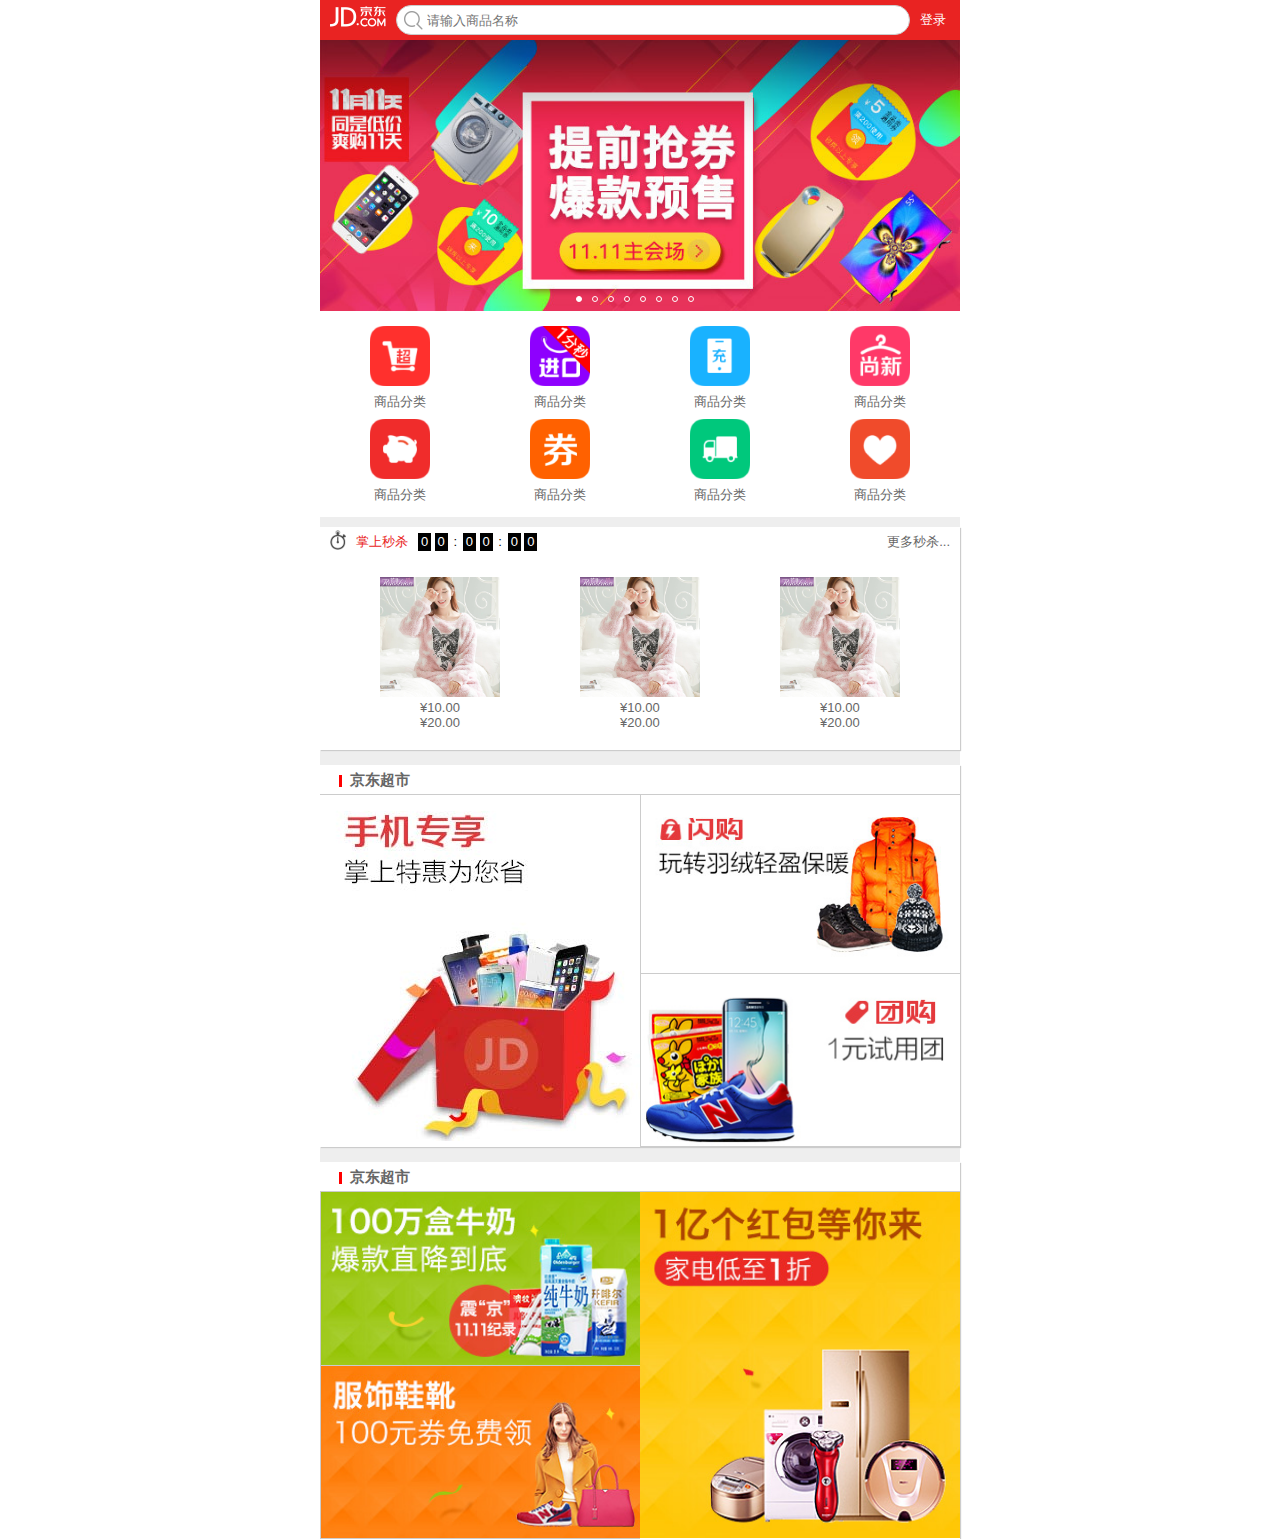
<file: index.html>
<!DOCTYPE html>
<html lang="en">
<head>
	<meta charset="UTF-8">
	<meta name="viewport" content="width=device-width, user-scalable=no, initial-scale=1.0, maximum-scale=1.0, minimum-scale=1.0">
	<!-- 引入首页的css文件 -->
	<link rel="stylesheet" href="./css/base.css">
	<link rel="stylesheet" href="./css/index.css">
	<!-- 引入首页的js文件 -->
	<script src="./js/index.js"></script>
	<title>首页</title>
</head>
<body>
<div class="jd_layout">
	<!-- 搜索块 -->
	<div class="jd_search">
		<a href="javascript:;" class="jd_logo"></a>
		<form action="" class="jd_searchBox">
			<input type="text" placeholder="请输入商品名称">
		</form>
		<a href="javascript:;" class="jd_login">登录</a>
	</div>
	<!-- 轮播图 -->
	<div class="jd_banner">
		<ul class="jd_bannerImg">
			<li>
				<a href="javascript:;">
					<img src="./uploads/l1.jpg" alt="">
				</a>
			</li>
			<li>
				<a href="javascript:;">
					<img src="./uploads/l2.jpg" alt="">
				</a>
			</li>
			<li>
				<a href="javascript:;">
					<img src="./uploads/l3.jpg" alt="">
				</a>
			</li>
			<li>
				<a href="javascript:;">
					<img src="./uploads/l4.jpg" alt="">
				</a>
			</li>
			<li>
				<a href="javascript:;">
					<img src="./uploads/l5.jpg" alt="">
				</a>
			</li>
			<li>
				<a href="javascript:;">
					<img src="./uploads/l6.jpg" alt="">
				</a>
			</li>
			<li>
				<a href="javascript:;">
					<img src="./uploads/l7.jpg" alt="">
				</a>
			</li>
			<li>
				<a href="javascript:;">
					<img src="./uploads/l8.jpg" alt="">
				</a>
			</li>
		</ul>
		<ul class="jd_bannerIndiacator">
			<li class="active"></li>
			<li></li>
			<li></li>
			<li></li>
			<li></li>
			<li></li>
			<li></li>
			<li></li>
		</ul>
	</div>
	<!-- 导航块 -->
	<div class="jd_nav">
		<ul class="clearfix">
			<li><a href="javascript:;">
				<img src="./images/nav_1.png" alt="">
				<p>商品分类</p>
			</a></li>
			<li><a href="javascript:;">
				<img src="./images/nav_2.png" alt="">
				<p>商品分类</p>
			</a></li>
			<li><a href="javascript:;">
				<img src="./images/nav_3.png" alt="">
				<p>商品分类</p>
			</a></li>
			<li><a href="javascript:;">
				<img src="./images/nav_4.png" alt="">
				<p>商品分类</p>
			</a></li>
			<li><a href="javascript:;">
				<img src="./images/nav_5.png" alt="">
				<p>商品分类</p>
			</a></li>
			<li><a href="javascript:;">
				<img src="./images/nav_6.png" alt="">
				<p>商品分类</p>
			</a></li>
			<li><a href="javascript:;">
				<img src="./images/nav_7.png" alt="">
				<p>商品分类</p>
			</a></li>
			<li><a href="javascript:;">
				<img src="./images/nav_8.png" alt="">
				<p>商品分类</p>
			</a></li>
		</ul>
	</div>
	<!-- 产品块 -->
		<div class="jd_product">
			<div class="jd_productBox clearfix jd_sk">
				<div class="jd_pTip">
					<div class="jd_left f_left">
						<span class="jd_sk_icon f_left m_left10"></span>
						<span class="jd_sk_text f_left m_left10">掌上秒杀</span>
							<div class="jd_sk_time f_left m_left10">
								<span>0</span>
								<span>0</span>
								<span>:</span>
								<span>0</span>
								<span>0</span>
								<span>:</span>
								<span>0</span>
								<span>0</span>
							</div>
					</div>
					<div class="jd_right f_right m_right10">更多秒杀...</div>
				</div>
				<div class="jd_pContent clearfix">
					<ul>
						<li>
							<a href="javascript:;">
								<img src="uploads/detail01.jpg" alt="">
								<p>&yen;10.00</p>
								<p>&yen;20.00</p>
							</a>
						</li>
						<li>
							<a href="javascript:;">
								<img src="uploads/detail01.jpg" alt="">
								<p>&yen;10.00</p>
								<p>&yen;20.00</p>
							</a>
						</li>
						<li>
							<a href="javascript:;">
								<img src="uploads/detail01.jpg" alt="">
								<p>&yen;10.00</p>
								<p>&yen;20.00</p>
							</a>
						</li>
					</ul>
				</div>
			</div>
			<div class="jd_productBox">
				<div class="jd_pTip">
					<h3>京东超市</h3>
				</div>
				<div class="jd_pContent clearfix">
					<a href="javascript:;" class="a_50 f_left">
						<img src="uploads/cp1.jpg" alt="">
					</a>
					<a href="javascript:;" class="a_50 f_left b_bottom b_left">
						<img src="uploads/cp2.jpg" alt="">
					</a>
					<a href="javascript:;" class="a_50 f_left b_bottom b_left">
						<img src="uploads/cp3.jpg" alt="">
					</a>
				</div>
			</div>
			<div class="jd_productBox">
				<div class="jd_pTip">
					<h3>京东超市</h3>
				</div>
				<div class="jd_pContent clearfix">
					<a href="javascript:;" class="a_50 f_right">
						<img src="uploads/cp4.jpg" alt="">
					</a>
					<a href="javascript:;" class="a_50 f_left b_bottom b_left">
						<img src="uploads/cp5.jpg" alt="">
					</a>
					<a href="javascript:;" class="a_50 f_left b_bottom b_left">
						<img src="uploads/cp6.jpg" alt="">
					</a>
				</div>
			</div>
		</div>
	<!-- 页面底部 -->
</div>
</body>
</html>
</file>
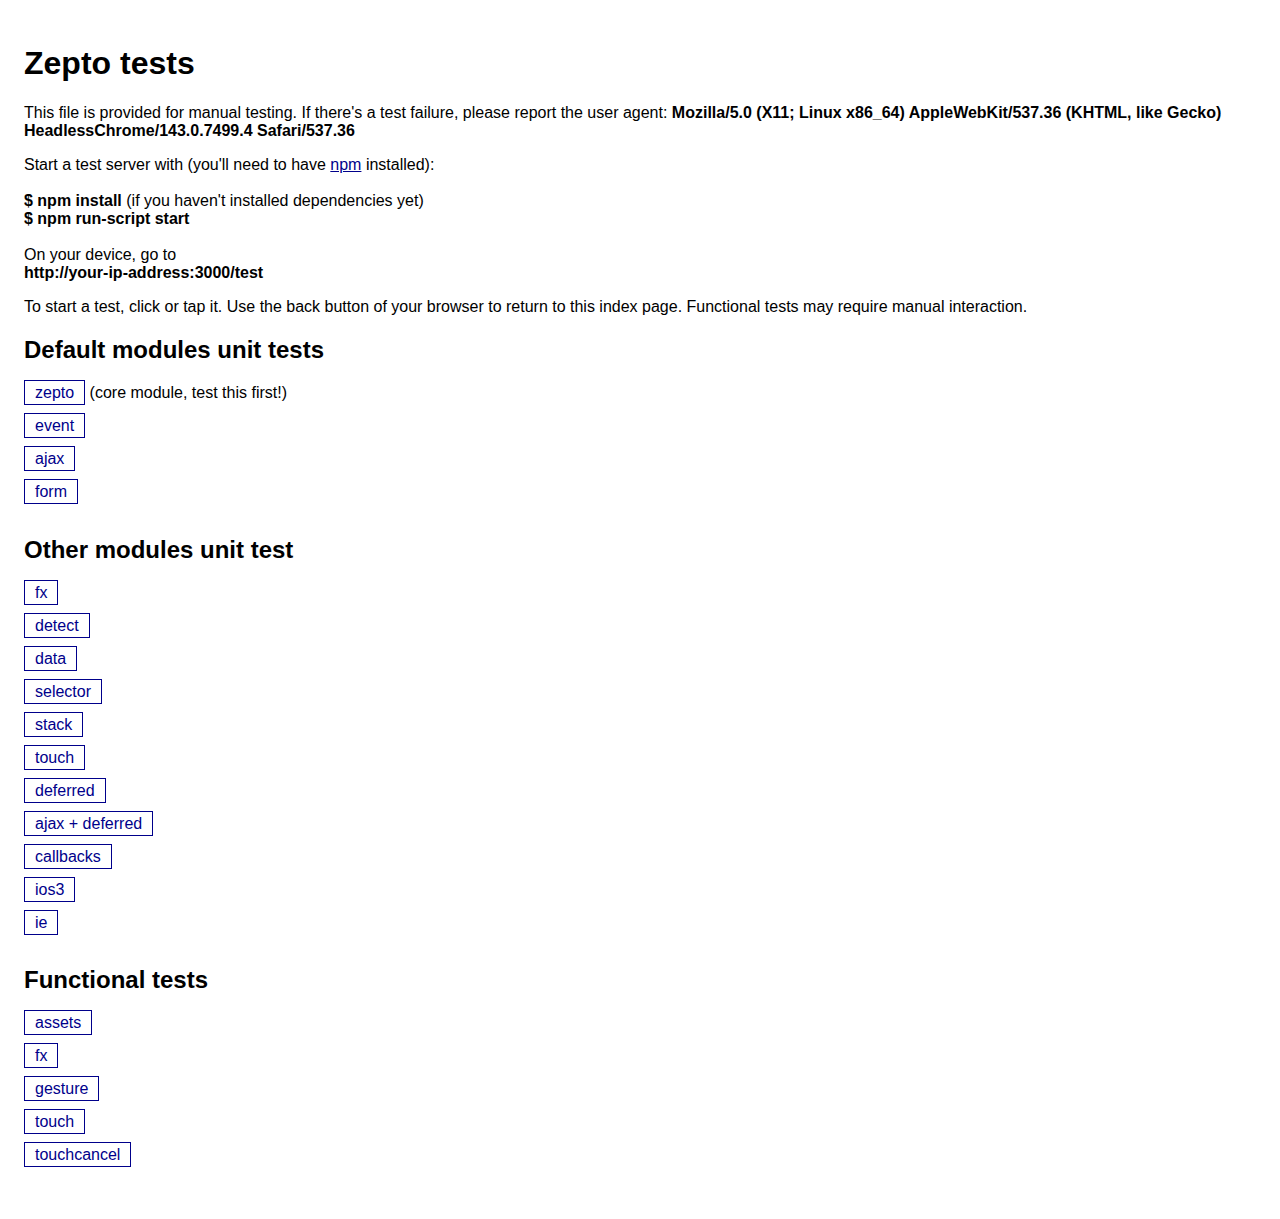
<file: zepto-master/test/index.html>
<!DOCTYPE html>
<html>
<head>
  <meta charset="utf-8">
  <meta name="viewport" content="initial-scale=1.0, maximum-scale=1.0, user-scalable=0">
  <link rel="stylesheet" href="test.css">
  <title>Zepto tests</title>
</head>
<body>
  <h1>Zepto tests</h1>
  <p>
    This file is provided for manual testing. If there's a test failure,
    please report the user agent:
    <b><script>document.write(navigator.userAgent)</script></b>
  </p>
  <p>
    Start a test server with (you'll need to have <a href="https://npmjs.org">npm</a> installed):<br>
    <br>
    <b>$ npm install</b> (if you haven't installed dependencies yet)<br>
    <b>$ npm run-script start</b>
    <br><br>
    On your device, go to<br>
    <b>http://your-ip-address:3000/test</b>
  </p>
  <p>
    To start a test, click or tap it. Use the back button of
    your browser to return to this index page.
    Functional tests may require manual interaction.
  </p>

  <h2>Default modules unit tests</h2>
  <ul>
    <li><a href="zepto.html">zepto</a> (core module, test this first!)</li>
    <li><a href="event.html">event</a></li>
    <li><a href="ajax.html">ajax</a></li>
    <li><a href="form.html">form</a></li>
  </ul>

  <h2>Other modules unit test</h2>
  <ul>
    <li><a href="fx.html">fx</a></li>
    <li><a href="detect.html">detect</a></li>
    <li><a href="data.html">data</a></li>
    <li><a href="selector.html">selector</a></li>
    <li><a href="stack.html">stack</a></li>
    <li><a href="touch.html">touch</a></li>
    <li><a href="deferred.html">deferred</a></li>
    <li><a href="ajax_deferred.html">ajax + deferred</a></li>
    <li><a href="callbacks.html">callbacks</a></li>
    <li><a href="ios3.html">ios3</a></li>
    <li><a href="ie.html">ie</a></li>
  </ul>

  <h2>Functional tests</h2>
  <ul>
    <li><a href="functional/assets.html">assets</a></li>
    <li><a href="functional/fx.html">fx</a></li>
    <li><a href="functional/gesture.html">gesture</a></li>
    <li><a href="functional/touch.html">touch</a></li>
    <li><a href="functional/touchcancel.html">touchcancel</a></li>
  </ul>

  <script>
    // avoid caching
    (function(){
      [].slice.apply(document.getElementsByTagName('a')).forEach(function(link){
        link.href += '?' + (+new Date)
      })
    })()
  </script>
</body>
</file>
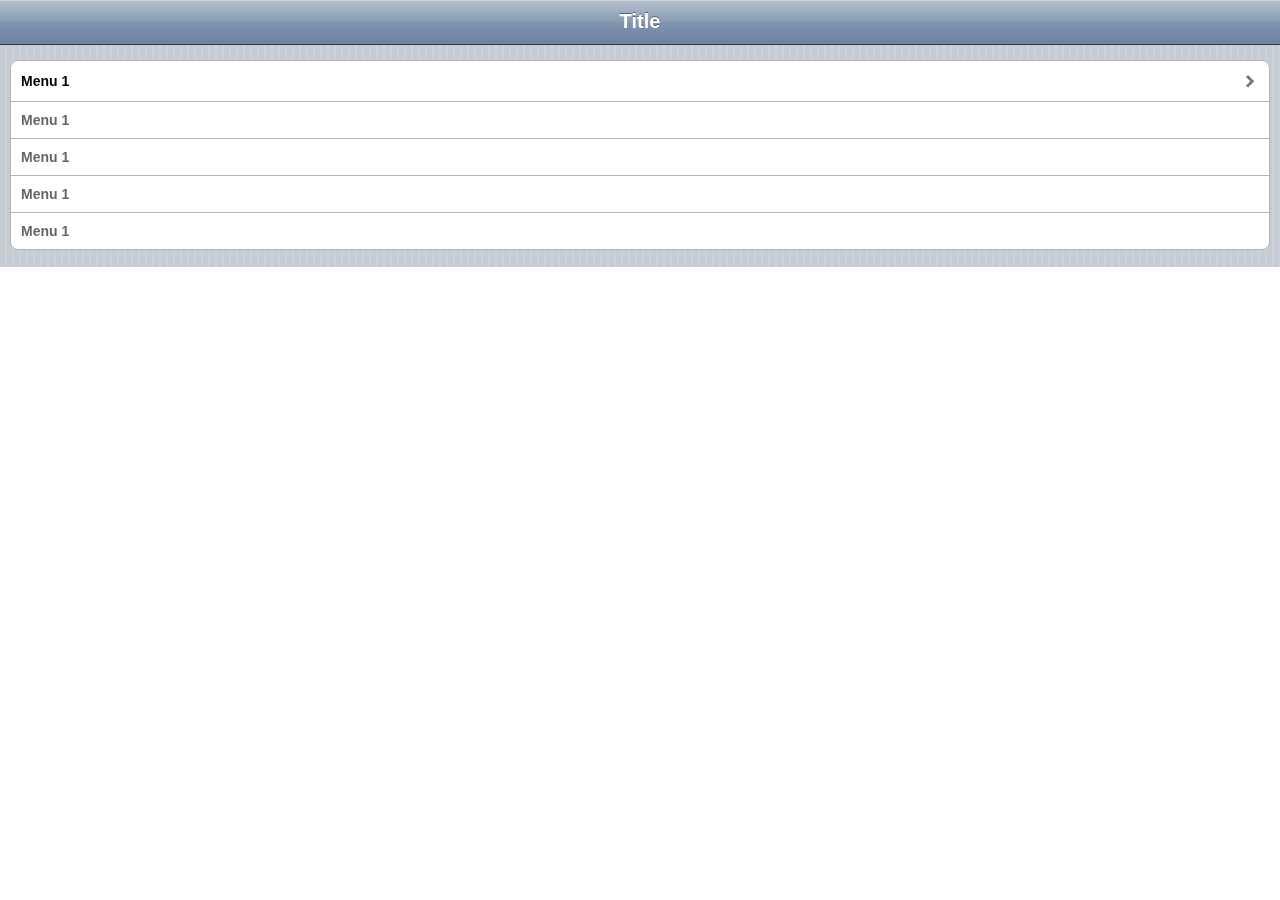
<file: zepto-master/examples/iphone/index.html>
<!DOCTYPE html>
<html>
    <head>
      <title>iPhone.Zepto</title>
      <link href="iphone.css" media="screen" rel="stylesheet" type="text/css" />
      <meta name="viewport" content="width=device-width, initial-scale=1.0, maximum-scale=1.0, user-scalable=0"/>
      <meta name="apple-mobile-web-app-capable" content="yes" />
      <meta name="format-detection" content="telephone=no" />
    </head>
    <body>
      <section id="menu">
        <div class="toolbar">
          <h1>Title</h1>
        </div>
        <ul class="menu">
          <li class="arrow"><a href="#menu_1">Menu 1</a></li>
          <li>Menu 1</li>
          <li>Menu 1</li>
          <li>Menu 1</li>
          <li>Menu 1</li>
        </ul>
      </section>
      <section id="menu_1">
        <div class="toolbar">
          <h1>Menu 1</h1>
        </div>
        <ul class="menu">
          <li>SubMenu 1</li>
          <li>SubMenu 2</li>
        </ul>
      </section>
      <script src="../../src/zepto.js"></script>
      <script src="../../src/event.js"></script>
      <script src="../../src/touch.js"></script>
      <script>
        $(document).ready(function(){
          var activate = ('createTouch' in document) ? 'touchstart' : 'click'

          $("body > section").first().addClass("current")

          $("a.back").live(activate, function(event) {
            var current = $(this).attr("href")
            $(".current").removeClass("current").addClass("reverse")
            $(current).addClass("current")
          })

          $(".menu a[href]").live(activate, function(event) {
            var link = $(this), section = link.closest('section'),
              prev_element = "#"+(section.removeClass("current").addClass("reverse").attr("id"))
            $(link.attr("href")).addClass("current")
            $(".current .back").remove()
            $(".current .toolbar").prepend("<a href=\""+prev_element+"\" class=\"back\">Back</a>")
          })
        })
      </script>
    </body>
</html>
</file>
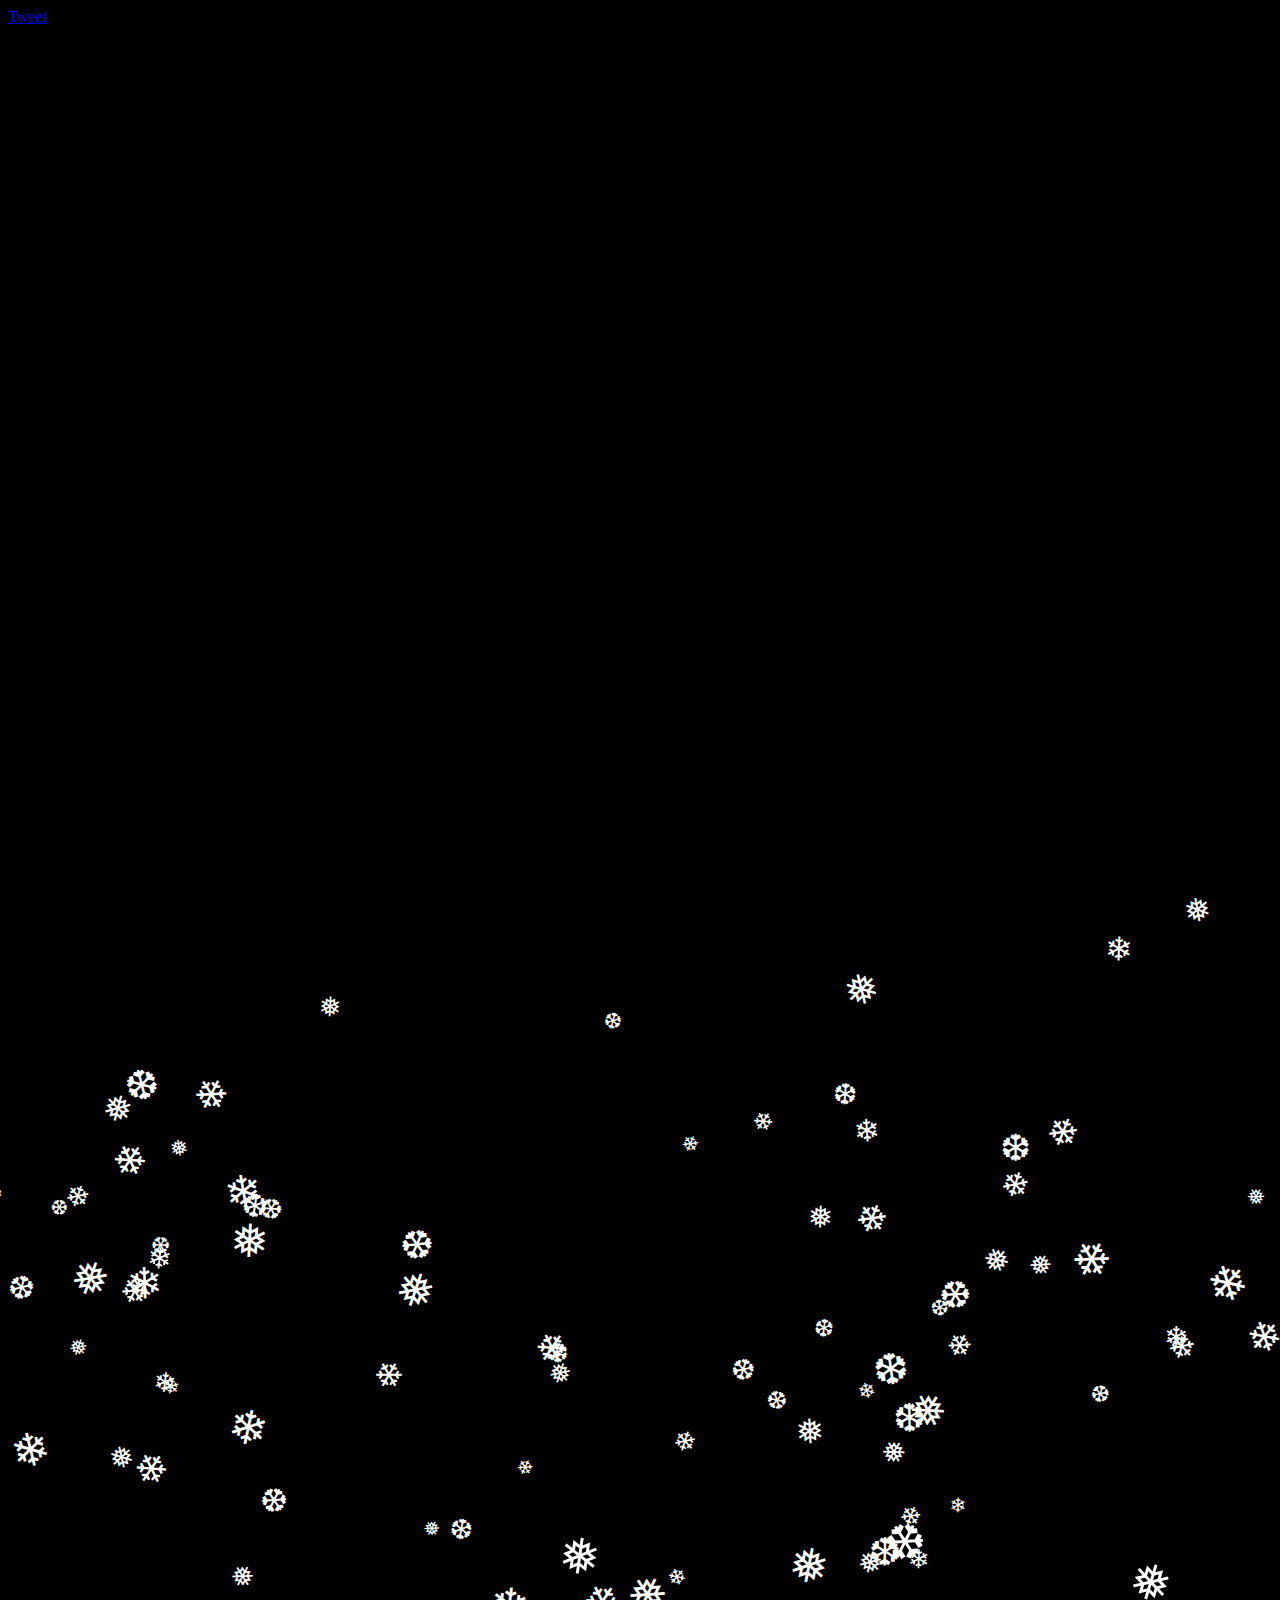
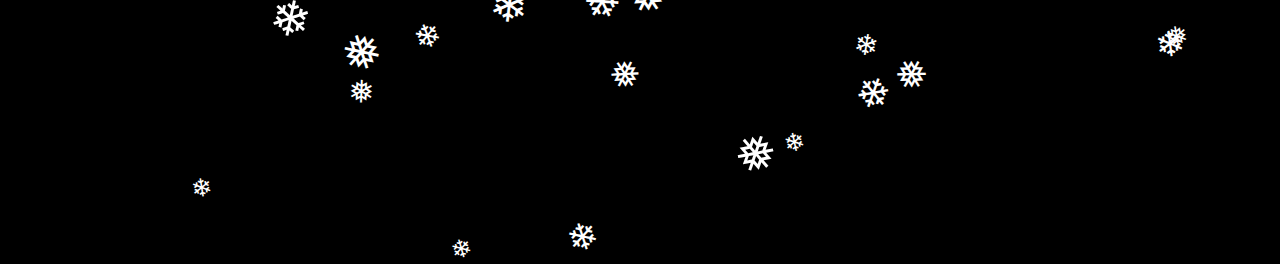
<file: zepto-master/examples/snow/index.html>
<!DOCTYPE html>
<html>
  <head>
    <title>Let it snow with Zepto.js</title>
    <meta name="name" content="content">
    <meta content="text/html; charset=utf-8" http-equiv="Content-Type">
    <style>
      body { background: #000; color: #fff; overflow: hidden }
      div { position: absolute; }
    </style>
  </head>
  <body>

  <script src="../../src/zepto.js"></script>
  <script src="../../src/event.js"></script>
  <script src="../../src/fx.js"></script>

  <a href="https://twitter.com/share" class="twitter-share-button" data-url="http://zeptojs.com/let-it-snow" data-text="Let it snow with Zepto.js" data-via="zeptojs" data-lang="en">Tweet</a>
  <script>!function(d,s,id){var js,fjs=d.getElementsByTagName(s)[0];if(!d.getElementById(id)){js=d.createElement(s);js.id=id;js.src="//platform.twitter.com/widgets.js";fjs.parentNode.insertBefore(js,fjs);}}(document,"script","twitter-wjs")</script>

  <script>
    $(document).ready(function(){
      var i = 100, glyphs = '❄❅❆'.split('')

      function rand(max){ return Math.floor(Math.random()*max) }

      function addFlake(){
        var el = $('<div><div>' + glyphs[rand(glyphs.length)] + '</div></div>')
        $('body').append(el)
        el.css({ left: rand(100)+'%', top: -100-rand(500), fontSize: 20+rand(30) })
        el.anim(
          { translateY: 1500+rand(500)+'px', translateX: 50-rand(100)+'px', rotate: (2e3-rand(4e3))+'deg' },
          6+rand(10),
          'linear',
          function(){
            addFlake()
            el.remove() // garbage collect
          }
        )
      }

      while(i--) addFlake()

      // enable for extra fun
      //window.ondeviceorientation = function(event){
      //  ('alpha' in event) && $('body').css({ '-webkit-transform': 'rotate('+event.alpha+'deg)'})
      //}
    })
  </script>
  </body>
</html>
</file>
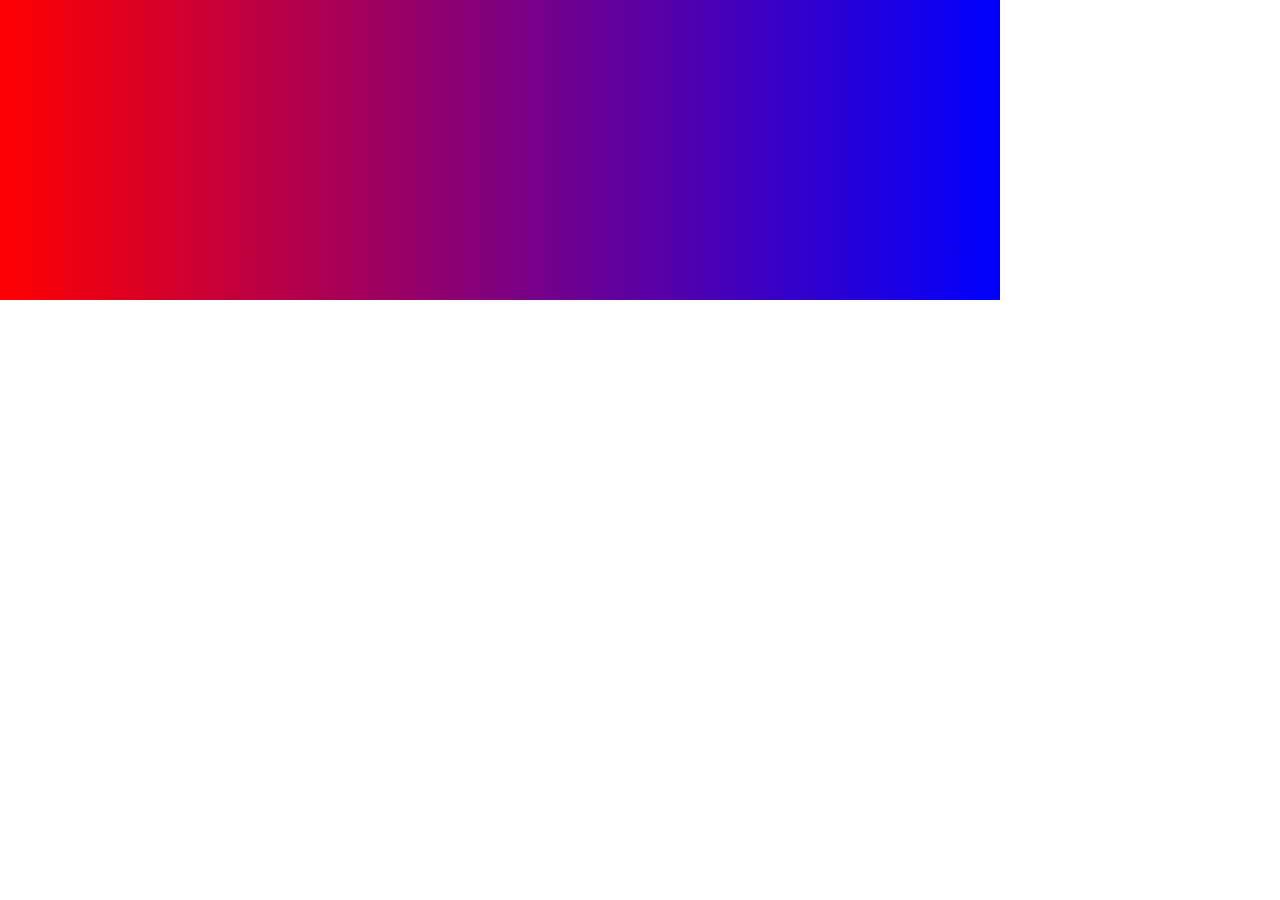
<file: code/02--使用touch事件实现元素的移动.html>
<!DOCTYPE html>
<html lang="en">
<head>
	<meta charset="UTF-8">
	<meta name="viewport" content="width=device-width, user-scalable=no, initial-scale=1.0, maximum-scale=1.0, minimum-scale=1.0">
	<title>touch进行元素移动</title>
	<style>
		* {
			padding: 0;
			margin: 0;
		}
		div {
			width: 1000px;
			height: 300px;
			background: linear-gradient(to right, red, blue)
		}
	</style>
</head>
<body>
	<div></div>
	<script>
		var div = document.querySelector("div")
		div.addEventListener("touchstart", function (e) {
			// console.log(e)
			// console.log(e.changedTouches)
			console.log(e.targetTouches[0].clientX + " : " + e.targetTouches[0].clientY)
		})
		// 触摸滑动
		// 触摸结束
		div.addEventListener("touchend", function (e) {

		})
	</script>
</body>
</html>
</file>
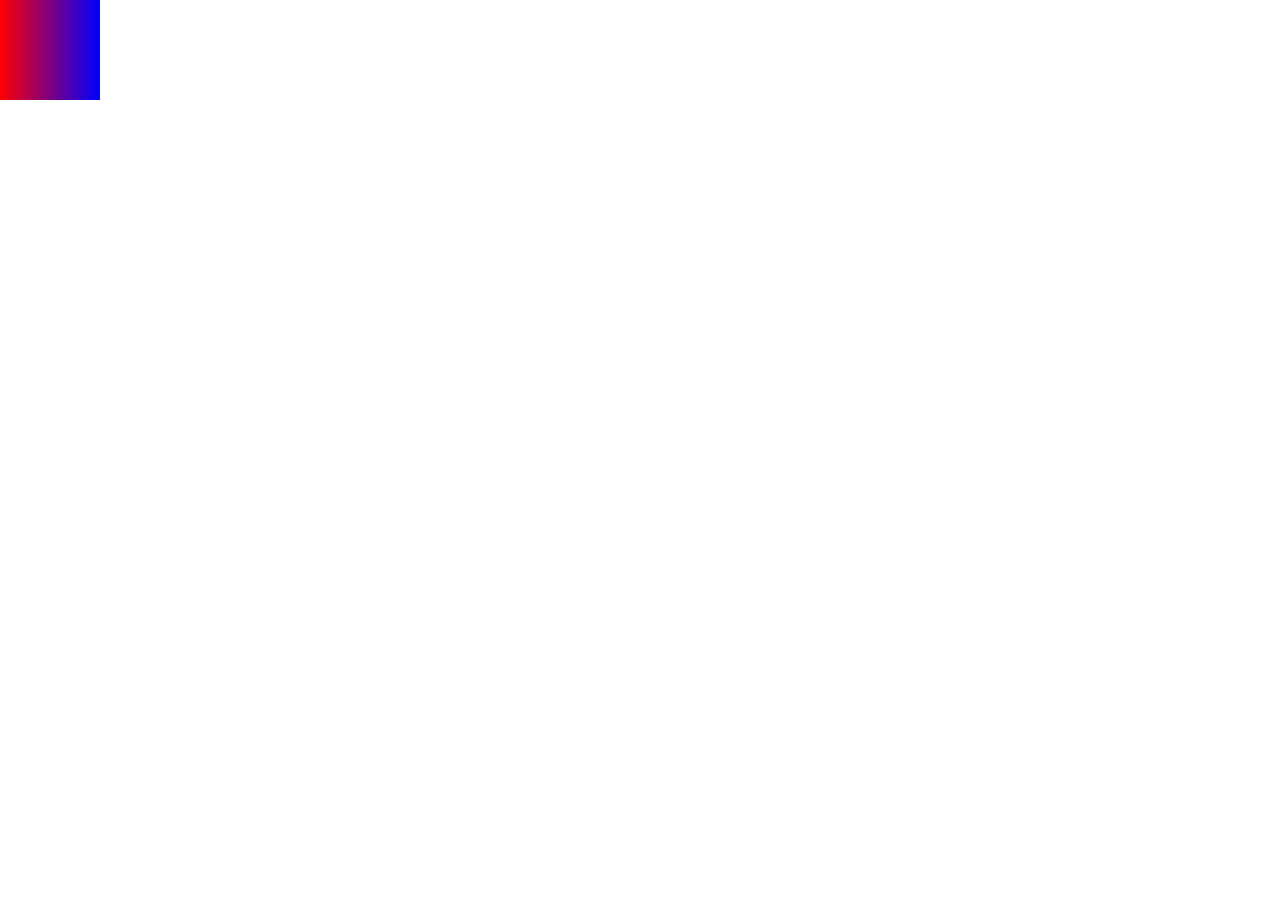
<file: code/03--使用touch事件实现元素的移动.html>
<!DOCTYPE html>
<html lang="en">
<head>
	<meta charset="UTF-8">
	<meta name="viewport" content="width=device-width, user-scalable=no, initial-scale=1.0, maximum-scale=1.0, minimum-scale=1.0">
	<title>touch进行元素移动</title>
	<style>
		* {
			padding: 0;
			margin: 0;
		}
		div {
			width: 100px;
			height: 100px;
			background: linear-gradient(to right, red, blue)
		}
	</style>
</head>
<body>
	<div></div>
	<script>
		<!-- 拖拽操作 -->
		var div = document.querySelector("div")
		var startX, startY, moveX, moveY, disstanceX, disstanceY
		// 开始触摸
		div.addEventListener("touchstart", function (e) {
			startX = e.targetTouches[0].clientX
			startY = e.targetTouches[0].clientY
		})
		// 触摸滑动
		div.addEventListener("touchmove", function (e) {
			// 记录手指滑动过程中的坐标值
			moveX = e.targetTouches[0].clientX
			moveY = e.targetTouches[0].clientY
			// 计算与上一次坐标的差异
			disstanceX = moveX - startX
			disstanceY = moveY - startY
			// 设置偏移
			div.style.transform = "translate("+ disstanceX +"px, "+ disstanceY +"px)"
		})
		// 触摸结束
		div.addEventListener("touchend", function (e) {

		})
	</script>
</body>
</html>
</file>
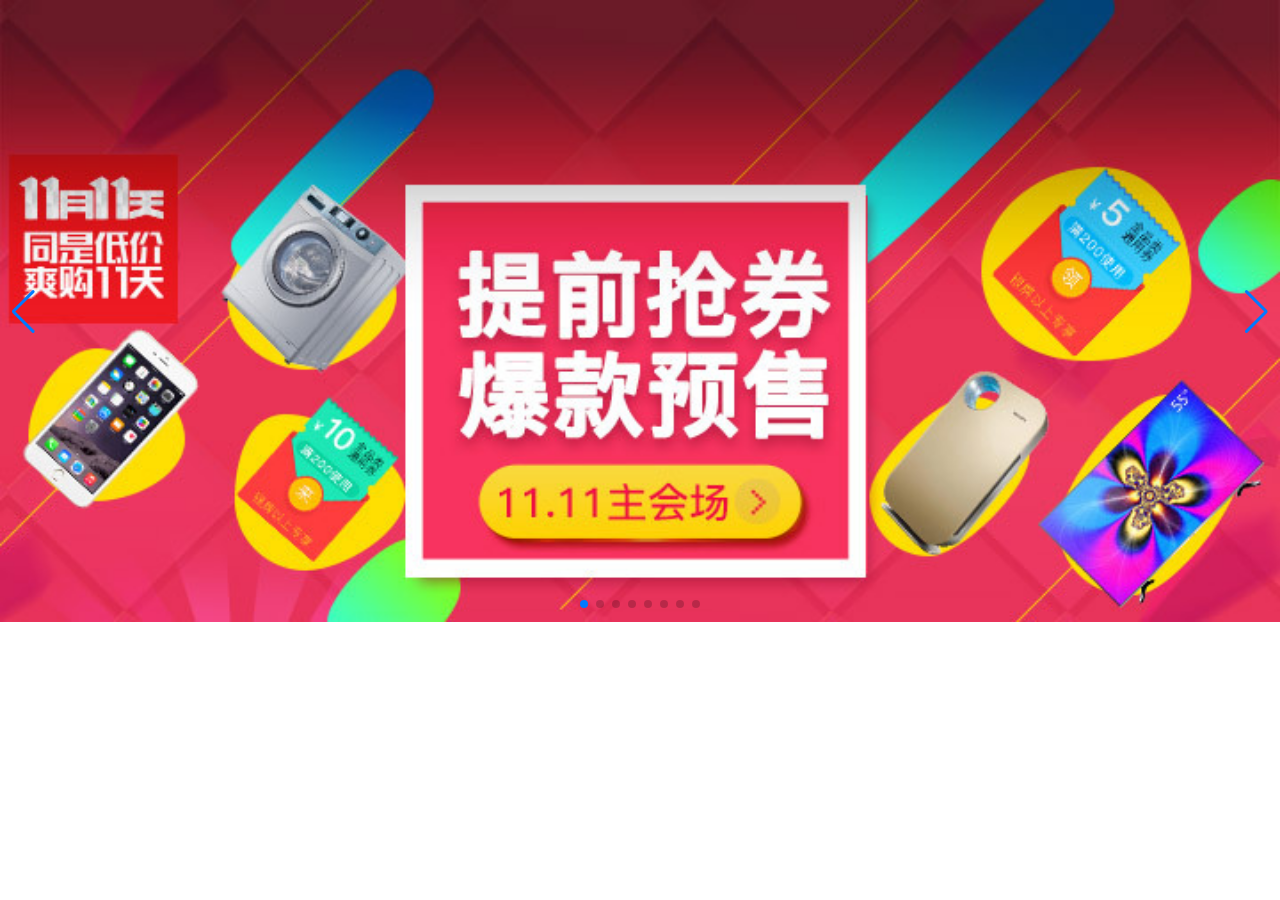
<file: code/04--swipe轮播图创建使用.html>
<!DOCTYPE html>
<html>
	<head>
		<meta charset="utf-8">
        <meta name="viewport" content="width=device-width, initial-scale=1.0">
        <link rel="stylesheet" type="text/css" href="../swipe/css/swiper.min.css"/>
        <script src="../swipe/js/swiper.min.js"></script>
		<title>轮播图使用</title>
        <style type="text/css">
            * {
                padding: 0;
                margin: 0;
            }
            ul {
                list-style: none;
            }
            .swiper-container img {
                width: 100%;
                display: block;
            } 
        </style>
	</head>
	<body>
        <div class="swiper-container">
        	<ul class="swiper-wrapper">
        		<li class="swiper-slide">
        			<a href="javascript:;">
        				<img src="../uploads/l1.jpg" alt="">
        			</a>
        		</li>
        		<li class="swiper-slide">
        			<a href="javascript:;">
        				<img src="../uploads/l2.jpg" alt="">
        			</a>
        		</li>
        		<li class="swiper-slide">
        			<a href="javascript:;">
        				<img src="../uploads/l3.jpg" alt="">
        			</a>
        		</li>
        		<li class="swiper-slide">
        			<a href="javascript:;">
        				<img src="../uploads/l4.jpg" alt="">
        			</a>
        		</li>
        		<li class="swiper-slide">
        			<a href="javascript:;">
        				<img src="../uploads/l5.jpg" alt="">
        			</a>
        		</li>
        		<li class="swiper-slide">
        			<a href="javascript:;">
        				<img src="../uploads/l6.jpg" alt="">
        			</a>
        		</li>
        		<li class="swiper-slide">
        			<a href="javascript:;">
        				<img src="../uploads/l7.jpg" alt="">
        			</a>
        		</li>
        		<li class="swiper-slide">
        			<a href="javascript:;">
        				<img src="../uploads/l8.jpg" alt="">
        			</a>
        		</li>
        	</ul>
        	<!-- 如果需要分页器 -->
        	<div class="swiper-pagination"></div>
            <!-- 如果需要导航按钮 -->
            <div class="swiper-button-prev"></div>
            <div class="swiper-button-next"></div>
        </div>
        <script>
          var mySwiper = new Swiper ('.swiper-container', {
            loop: true, // 循环模式选项
            
            // 如果需要分页器
            pagination: {
              el: '.swiper-pagination',
            },
            // 如果需要前进后退按钮
            navigation: {
              nextEl: '.swiper-button-next',
              prevEl: '.swiper-button-prev',
            },
          })
          var mySwiper = new Swiper('.swiper-container', {
          	autoplay: true//可选选项，自动滑动
          })  
        </script>
    </body>
</html>
</file>
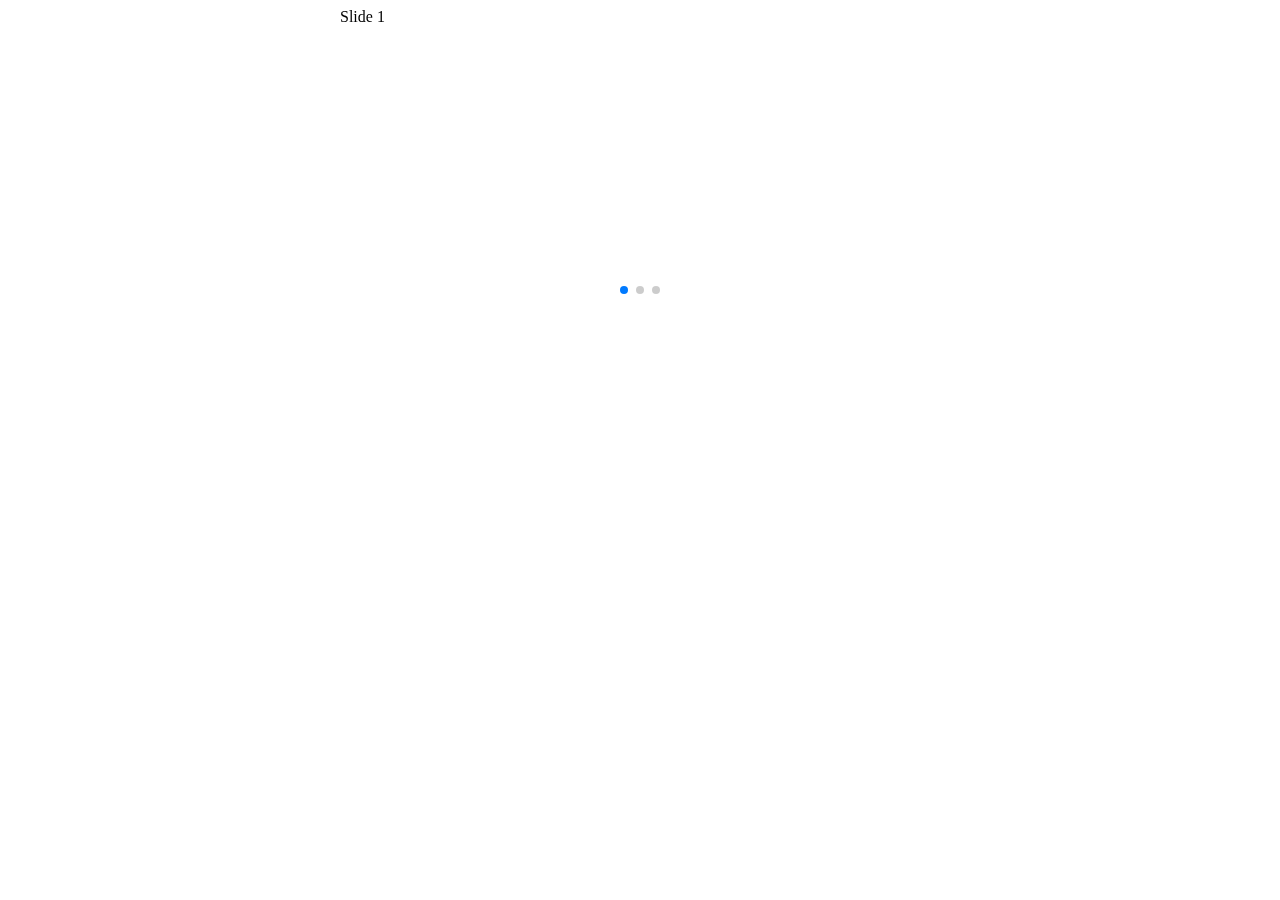
<file: code/测试.html>
<!DOCTYPE html>
<html>
	<head>
		<meta charset="utf-8">
        <meta name="viewport" content="width=device-width, initial-scale=1.0">
        <link rel="stylesheet" type="text/css" href="../swipe/css/swiper.min.css"/>
        <script src="../swipe/js/swiper.min.js"></script>
		<title></title>
        <style>
            .swiper-container {
                width: 600px;
                height: 300px;
            } 
        </style>
	</head>
	<body>
        <div class="swiper-container">
            <div class="swiper-wrapper">
                <div class="swiper-slide">Slide 1</div>
                <div class="swiper-slide">Slide 2</div>
                <div class="swiper-slide">Slide 3</div>
            </div>
            <!-- 如果需要分页器 -->
            <div class="swiper-pagination"></div>
            
            
        </div>
        <script>        
          var mySwiper = new Swiper ('.swiper-container', {
            loop: true, // 循环模式选项
            
            // 如果需要分页器
            pagination: {
              el: '.swiper-pagination',
            },
          })        
          </script>
	</body>
</html>
</file>
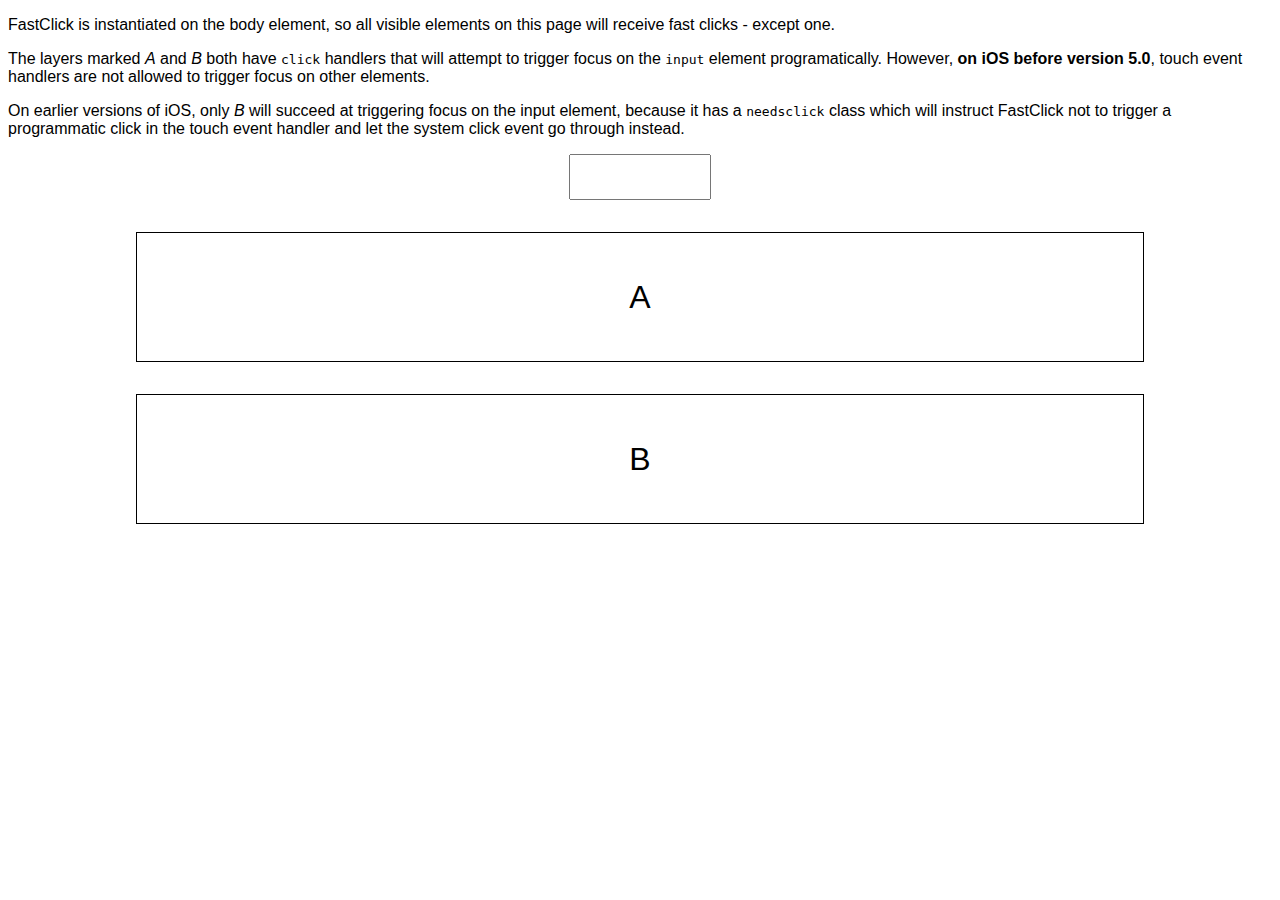
<file: fastclick-master/examples/focus.html>
<!DOCTYPE html> 
<html> 
<head> 
<meta name="viewport" content="width=device-width, initial-scale=1"> 
<style type="text/css"> 
	p, .test { font-family: sans-serif; }
	.test { margin: 1em 4em; line-height: 4em; border: 1px solid black; font-size: 2em; text-align: center; }
	input { height: 3em; width: 10em; margin: 1em auto; display: block; }

	/* Disable certain interactions on touch devices */
	body { -webkit-touch-callout: none; -webkit-text-size-adjust: none; -webkit-user-select: none; -webkit-highlight: none; -webkit-tap-highlight-color: rgba(0,0,0,0); }
</style> 
<script type="application/javascript" src="../lib/fastclick.js"></script> 
<script type="application/javascript">
	window.addEventListener('load', function() {
		var textInput = document.querySelector('input');

		FastClick.attach(document.body);
		Array.prototype.forEach.call(document.getElementsByClassName('test'), function(testEl) {
			testEl.addEventListener('click', function() {
				textInput.focus();
			}, false)
		});
	}, false);
</script> 
</head> 
<body> 
	<p>FastClick is instantiated on the body element, so all visible elements on this page will receive fast clicks - except one.</p> 
	<p>The layers marked <var>A</var> and <var>B</var> both have <code>click</code> handlers that will attempt to trigger focus on the <code>input</code> element programatically. However, <strong>on iOS before version 5.0</strong>, touch event handlers are not allowed to trigger focus on other elements.</p> 
	<p>On earlier versions of iOS, only <var>B</var> will succeed at triggering focus on the input element, because it has a <code>needsclick</code> class which will instruct FastClick not to trigger a programmatic click in the touch event handler and let the system click event go through instead.</p> 
	<div>
		<input type="text">
		<div class="test">A</div> 
		<div class="test needsclick">B</div> 
	</div>
</body> 
</html>
</file>
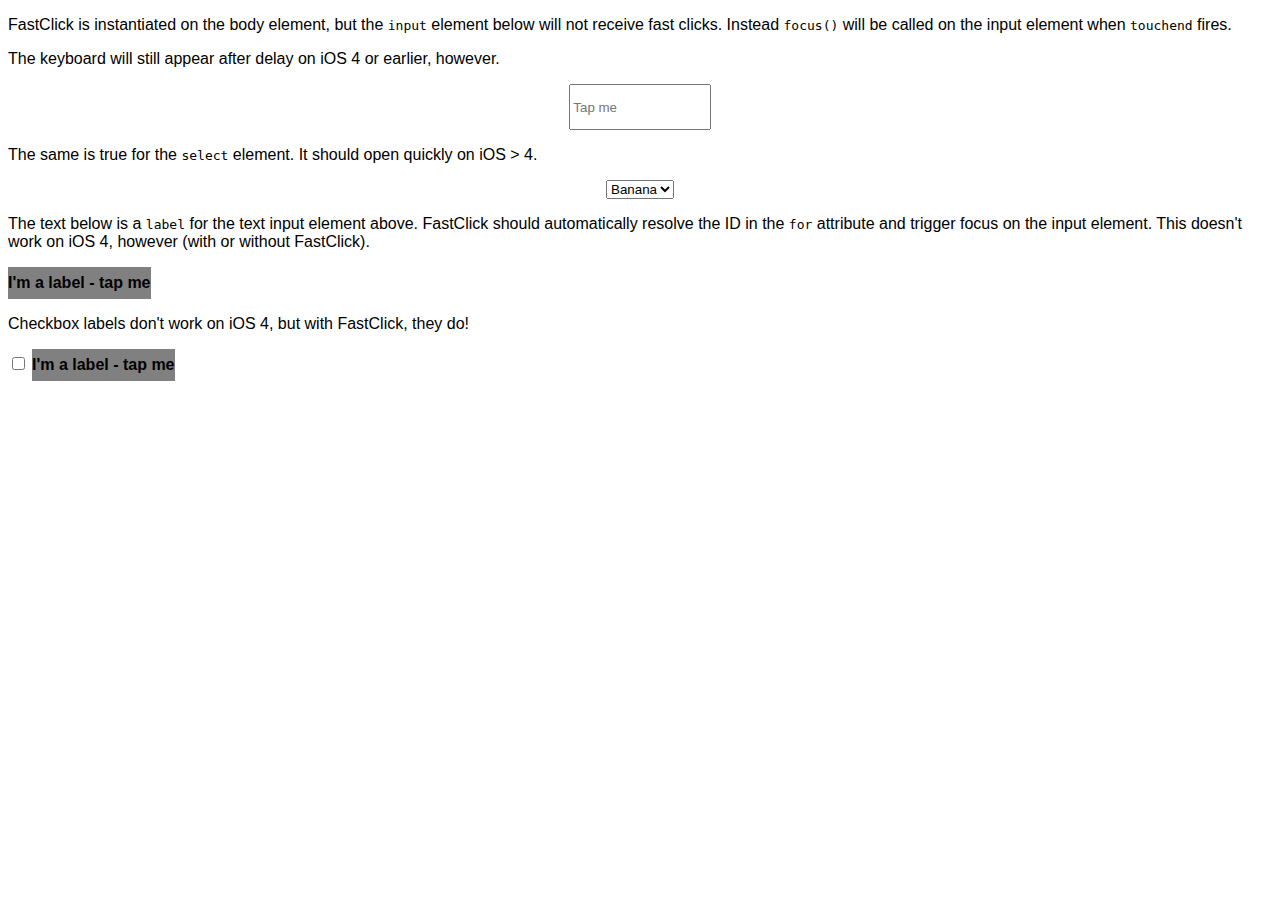
<file: fastclick-master/examples/input.html>
<!DOCTYPE html> 
<html> 
<head> 
<meta name="viewport" content="width=device-width, initial-scale=1"> 
<style type="text/css"> 
	p, label { font-family: sans-serif; }
	.test { text-align: center; }
	input[type=text] { height: 3em; width: 10em; }
	label { display: block; background: gray; line-height: 2em; display: inline-block; font-weight: bold; }

	/* Disable certain interactions on touch devices */
	body { -webkit-touch-callout: none; -webkit-text-size-adjust: none; -webkit-user-select: none; -webkit-highlight: none; -webkit-tap-highlight-color: rgba(0,0,0,0); }
</style> 
<script type="application/javascript" src="../lib/fastclick.js"></script> 
<script type="application/javascript">
	window.addEventListener('load', function () {
		FastClick.attach(document.body);
	}, false);
</script> 
</head> 
<body> 
	<p>FastClick is instantiated on the body element, but the <code>input</code> element below will not receive fast clicks. Instead <code>focus()</code> will be called on the input element when <code>touchend</code> fires.</p>
	<p>The keyboard will still appear after delay on iOS 4 or earlier, however.</p>
	<div class="test">
		<input type="text" id="tap-me" placeholder="Tap me">
	</div>
	<p>The same is true for the <code>select</code> element. It should open quickly on iOS > 4.</p>
	<div class="test">
		<select>
			<option>Banana</option>
			<option>Apple</option>
		</select>
	</div>
	<p>The text below is a <code>label</code> for the text input element above. FastClick should automatically resolve the ID in the <code>for</code> attribute and trigger focus on the input element. This doesn't work on iOS 4, however (with or without FastClick).</p>
	<label for="tap-me">I'm a label - tap me</label>
	<p>Checkbox labels don't work on iOS 4, but with FastClick, they do!</p>
	<input type="checkbox" id="check-me" /> <label for="check-me">I'm a label - tap me</label>
</body> 
</html>
</file>
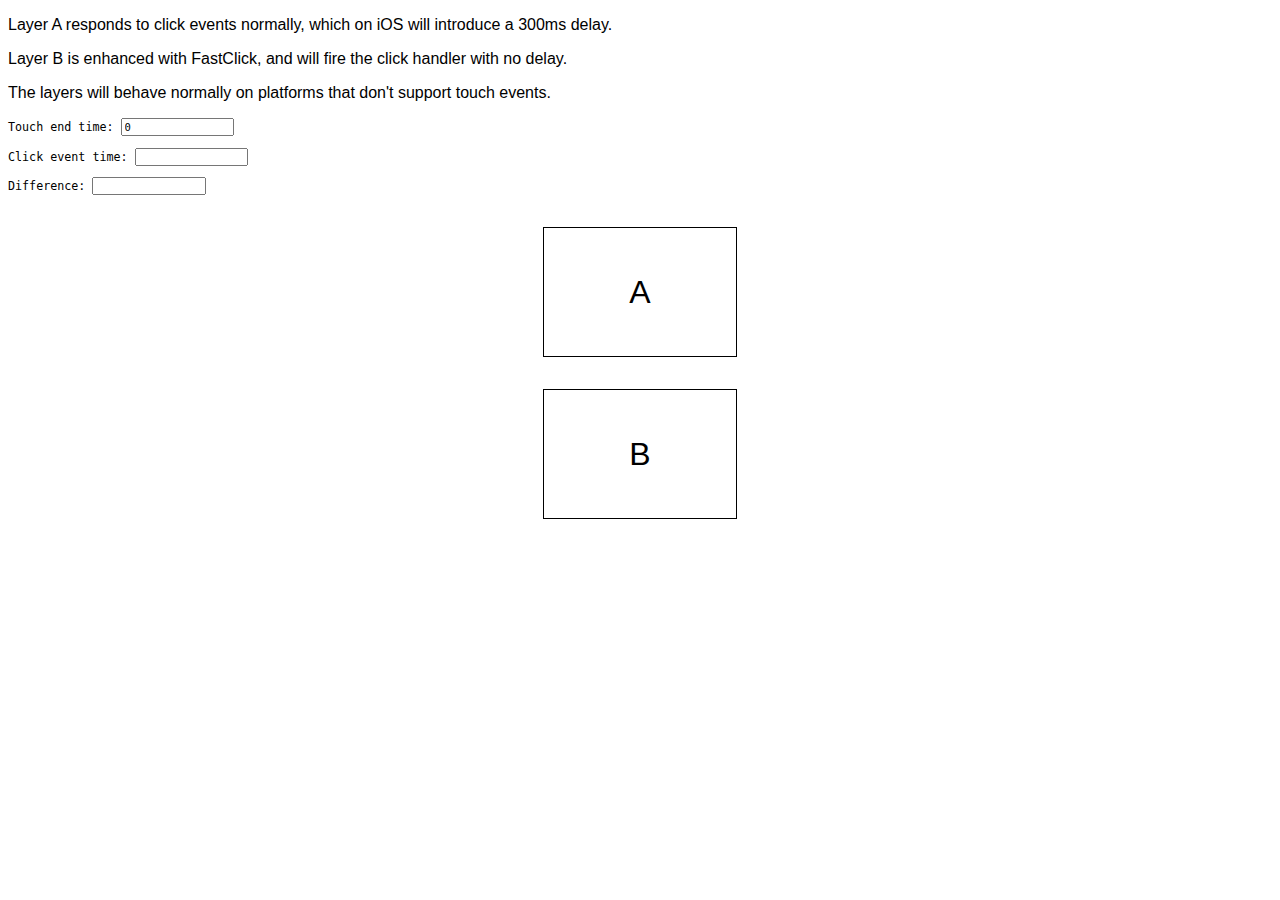
<file: fastclick-master/examples/layer.html>
<!DOCTYPE html>
<html>
<head>
<meta name="viewport" content="width=device-width, initial-scale=1">
<style type="text/css">
	p, .test { font-family: sans-serif; }
	.test { margin: 1em auto; width: 6em; line-height: 4em; border: 1px solid black; font-size: 2em; text-align: center; }
	.stats, .stats input { font-family: monospace; font-size: 0.9em; }
	input { width: 10em; }

	/* Disable certain interactions on touch devices */
	body { -webkit-touch-callout: none; -webkit-text-size-adjust: none; -webkit-user-select: none; -webkit-highlight: none; -webkit-tap-highlight-color: rgba(0,0,0,0); }
</style>
<script type="application/javascript" src="../lib/fastclick.js"></script>
<script type="application/javascript">
	window.addEventListener('load', function() {
		var testA, testB, teTime, cTime;

		testA = document.getElementById('test-a');
		testB = document.getElementById('test-b');

		// Android 2.2 needs FastClick to be instantiated before the other listeners so that the stopImmediatePropagation hack can work.
		FastClick.attach(testB);

		testA.addEventListener('touchend', function(event) {
			teTime = Date.now();
			document.getElementById('te-time').value = teTime;
		}, false);

		testA.addEventListener('click', function(event) {
			cTime = Date.now();
			document.getElementById('c-time').value = cTime;
			document.getElementById('d-time').value = cTime - teTime;
			testA.style.backgroundColor = testA.style.backgroundColor ? '' : 'YellowGreen';
		}, false);

		testB.addEventListener('touchend', function(event) {
			teTime = Date.now();
			document.getElementById('te-time').value = teTime;
			document.getElementById('d-time').value = cTime - teTime;
		}, false);

		testB.addEventListener('click', function(event) {
			cTime = Date.now();
			document.getElementById('c-time').value = cTime;
			testB.style.backgroundColor = testB.style.backgroundColor ? '' : 'YellowGreen';
		}, false);
	}, false);
</script>
</head>
<body>
	<p>Layer A responds to click events normally, which on iOS will introduce a 300ms delay.</p>
	<p>Layer B is enhanced with FastClick, and will fire the click handler with no delay.</p>
	<p>The layers will behave normally on platforms that don't support touch events.</p>
	<p class="stats">Touch end time: <input id="te-time" value="0" /></p>
	<p class="stats">Click event time: <input id="c-time" /></p>
	<p class="stats">Difference: <input id="d-time" /></p>
	<div>
		<div class="test" id="test-a">A</div>
		<div class="test" id="test-b">B</div>
	</div>
</body>
</html>
</file>
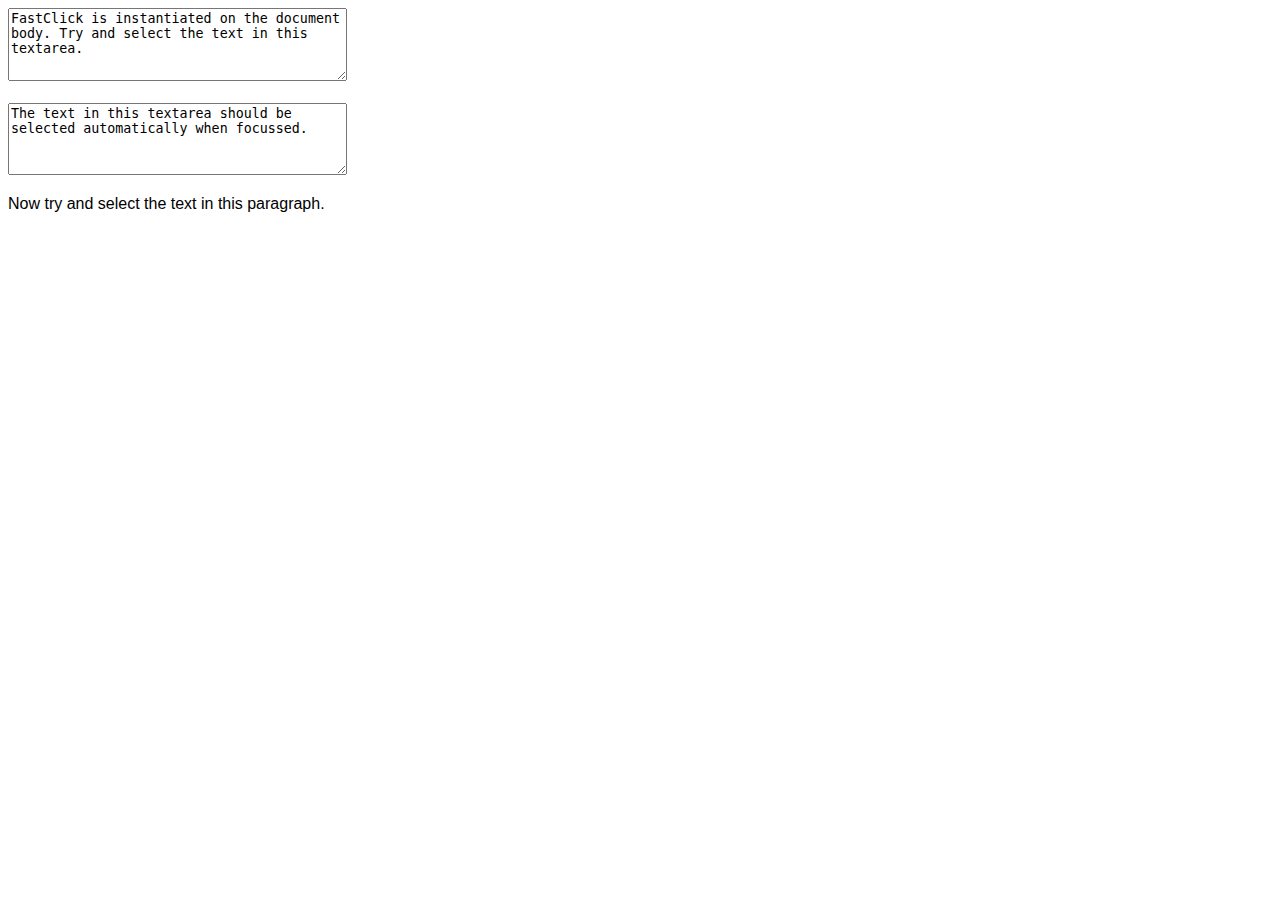
<file: fastclick-master/tests/10.html>
<!DOCTYPE html>
<html>
<head>
<meta name="viewport" content="width=device-width, initial-scale=1, maximum-scale=1">
<style type="text/css">
	p { font-family: sans-serif; }
	textarea { width: 25em; height: 5em; }
</style>
<title>#10</title>
<script type="application/javascript" src="../lib/fastclick.js"></script>
<script type="application/javascript">
	window.addEventListener('load', function() {
		new FastClick(document.body);
		document.getElementById('select').addEventListener('focus', function(event) {
			event.target.setSelectionRange(0, event.target.value.length);
		}, false);
	}, false);
</script>
</head>
<body>
	<textarea>FastClick is instantiated on the document body. Try and select the text in this textarea.</textarea>
	<br><br>
	<textarea id="select">The text in this textarea should be selected automatically when focussed.</textarea>
	<p>Now try and select the text in this paragraph.</p>
</body>
</html>
</file>
<file: css/base.css>
/* 公共样式 */

/* 1. 重叠的样式 */
html, body, ul, li, img, a, p, div, form, input{
	padding: 0;
	margin: 0;
	/* 设置盒模型 */
	box-sizing: border-box;
	/* 去除移动端特有的点击高亮效果 */
	-webkit-tap-highlight-color: transparent;
}
body {
	font-family: "微软雅黑", sans-serif;
	font-size: 13px;
}
a,
a:hover {
	text-decoration: none;
	color: #666;
}
ul {
	list-style: none;
}
input {
	/* 清除文本框轮廓线 */
	outline: none;
	/* 去除边框 */
	border: none;
	/* 添加边框 */
	border: 1px solid #ccc;
}

/* 添加新的样式 */

/* 清除浮动 */
.clearfix:before, .clearfix:after {
	content: "";
	display: table;
}
.clearfix:after {
	clear: both;
}
.clearfix {
	*zoom: 1;
}
/* 清除浮动end */
/* 添加浮动 strat */
.f_left {
	float: left;
}
.f_right {
	float: right;
}
/* 添加浮动 end */
/* 添加外边距 start */
.m_left10 {
	margin-left: 10px;
}
.m_right10 {
	margin-right: 10px;
}
.m_top10 {
	margin-top: 10px;
}
.m_bottom10 {
	margin-bottom: 10px;
}
/* 添加外边距 end */
</file>
<file: css/index.css>
.jd_layout {
	width: 100%;
	/* 最大宽度 */
	max-width: 640px;
	/* 最小宽度 */
	min-width: 340px;
	margin: 0 auto;
	background-color: #eee;
}

/* 顶部搜索块样式 start */
.jd_search {
	width: 100%;
	max-width: 640px;
	height: 40px;
	position: fixed;
	background-color: #e92322;;
	z-index: 999;
}
.jd_logo {
	width: 56px;
	height: 30px;
	position: absolute;
	left: 10px;
	top: 5px;
	background: url('../images/jd-sprites.png');
	/* 确定背景大小 */
	background-size: 200px 200px;
	background-position: 0px -108px;
}
.jd_login {
	width: 40px;
	height: 40px;
	position: absolute;
	top: 0;
	right: 0;
	line-height: 40px;
	color: #fff;
}
.jd_searchBox {
	width: 100%;
	height: 100%;
	padding-left: 76px;
	padding-right: 50px;
}
.jd_searchBox > input {
	width: 100%;
	height: 30px;
	margin-top: 5px;
	border-radius: 20px;
	padding-left: 30px;
	color: #666;
}
/* 使用伪元素添加图标 */
.jd_searchBox::before {
	content: "";
	height: 27px;
	width: 23px;
	position: absolute;
	background: url('../images/jd-sprites.png');
	background-size: 200px 200px;
	background-position: -56px -108px;
	left: 80px;
	top: 9px;
}
/* 顶部搜索块样式 end */
/* 轮播图样式 start */
.jd_banner {
	width: 100%;
	overflow: hidden;
	position: relative;
}
.jd_bannerImg {
	width: 1000%;
	position: relative;
	/* left: -100%; */
}
.jd_bannerImg > li {
	width: 10%;
	float: left;
}
.jd_bannerImg > li img {
	width: 100%;
	display: block;
}
.jd_bannerIndiacator {
	width: 128px;
	height: 10px;
	bottom: 5px;
	left: 50%;
	position: absolute;
	transform: translateX(-50%);
}
.jd_bannerIndiacator > li {
	width: 6px;
	height: 6px;
	border-radius: 3px;
	border: 1px solid #fff;
	float: left;
	margin-left: 10px;
}
.jd_bannerIndiacator > li:first-of-type {
	margin-left: 0;
}
.jd_bannerIndiacator > li.active {
	background-color: #fff;
}
/* 轮播图样式 end */
/* 导航栏样式 start */
.jd_nav {
	width: 100%;
	padding: 10px 0;
	background-color: #fff;
}
.jd_nav li {
	width: 25%;
	float: left;
	text-align: center;
	margin-top: 5px;
}
.jd_nav li img {
	width: 60px;
}
.jd_nav li p {
	line-height: 25px;
}
/* 导航栏样式 end */
/* 产品块样式 start */
/* 图片样式 start */
.jd_product {
	width: 100%;
}
.jd_productBox {
	width: 100%;
	margin-top: 10px;
	background-color: #fff;
	box-shadow: 1px 1px 1px #ccc;
}
.jd_productBox > .jd_pTip {
	width: 100%;
	height: 30px;
	line-height: 30px;
	border-bottom: 1px solid #ccc;
	color: #666;
	padding-left: 30px;
}
.jd_productBox > .jd_pTip > h3 {
	position: relative;
}
.jd_productBox > .jd_pTip >
h3::before {
	content: "";
	width: 3px;
	height: 12px;
	background-color: red;
	position: absolute;
	left: -11px;
	bottom: 8px;
}

.a_50 {
	width: 50%;
	display: block;
}
.a_50 > img {
	width: 100%;
	display: block;
}
.b_left {
	border-left: 1px solid #ccc;
}
.b_bottom {
	border-bottom: 1px solid #ccc;
}
.b_right {
	border-right: 1px solid #ccc;
}
/* 图片样式 end */
/* 秒杀样式 start */
	/* 设置样式标记，秒杀块样式开始了 */
	.jd_sk {}
	.jd_sk > .jd_pTip {
		border-bottom: none;
		padding-left: 0;
	}
	.jd_sk > .jd_pTip .jd_sk_icon {
		width: 16px;
		height: 20px;
		background: url('../images/seckill-icon.png');
		background-size: 16px 20px;
		margin-top: 3px;
	}
	.jd_sk > .jd_pTip .jd_sk_text {
		color: #e92322;
	}
	.jd_sk > .jd_pTip .jd_sk_time > span {
		width: 13px;
		height: 18px;
		display: inline-block;
		line-height: 18px;
		color: #fff;
		background-color: #000;
		text-align: center
	}
	.jd_sk > .jd_pTip .jd_sk_time >
	span:nth-last-child(3n) {
		color: #000;
		background-color: transparent;
		width: 8px;
	}
	.jd_sk > .jd_pContent {
		padding: 20px;
	}
	.jd_sk > .jd_pContent > ul {
		width: 100%;
	}
	.jd_sk > .jd_pContent > ul > li {
		width: 33.33%;
		float: left;
		text-align: center;
	}
	.jd_sk > .jd_pContent > ul > li img {
		width: 60%;
		display: inline-block;
	}

/* 秒杀样式 end */
/* 产品块样式 end */
</file>
<file: zepto-master/test/test.css>
* {
  font-family: -apple-system-font, Helvetica, sans-serif;
}
body {
  padding: 1em;
}
a:link, a:visited { color: darkblue; }
#results.failed em { font-style: normal; color: crimson; }
#results.passed em { font-style: normal; color: darkgreen; }
#fixtures {
  position: absolute;
  top: -10000px;
  left: -10000px;
}
#nav {
  list-style: none;
  padding: 0;
  margin: 2em 0 0 0;
  font-size: 12px;
  max-width: 30em;
}
#nav a {
  padding: .8em 1.5em;
  background: #eee;
  border-top: 2px solid white;
  text-decoration: none;
  text-transform: uppercase;
  letter-spacing: .1em;
  display: block;
  color: #555;
}
#nav .current a { background: #ccc; color: black; }
#nav a:active { background: #555; color: white; }

ul {
  padding: 0;
}

li {
  list-style-type: none;
  padding: 0 0 15px;
}

li a {
  font-size: 16px;
  border: 1px solid darkblue;
  padding: 3px 10px;
  text-decoration: none;
}
li a:visited {
  border-color: #888;
  color: #aaa;
}

@media only screen and (max-device-width:480px) {
  body { margin: 7px; font-size: small; }
  h1 { margin: 0; }
  h1, #results { text-align: center; }
  #results { min-height: 3em; }
  #nav { font-size: 14px; max-width: auto; }
}
</file>
<file: zepto-master/examples/iphone/iphone.css>
* {
  margin: 0px;
  padding: 0px;
}
.toolbar {
  -webkit-box-sizing: border-box;
  background: #6D84A2 url([data-uri]) repeat-x;
  border-bottom: 1px solid #2D3642;
  height: 45px;
  padding: 10px;
  position: relative;
}
body {
  -webkit-perspective: 800;
  -webkit-text-size-adjust: none;
  -webkit-transform-style: preserve-3d;
  -webkit-user-select: none;
  font-family: Helvetica;
  overflow-x: hidden;
  height: 100%;
  width: 100%;
}

body > section {
  background: #C5CCD3 url([data-uri]);
  display: block;
  left: 0px;
  position: absolute;
  width: 100%;
  -webkit-transform: translate3d(100%,0%,0%);
  opacity: 0;
  -webkit-transition: all 0.25s ease-in-out;
  -webkit-transform-style: preserve-3d;
  z-index: -10;
}

.reverse {
  -webkit-transform: translate3d(-100%, 0%, 0%);
  opacity: 0;
}

.current {
  -webkit-transform: translate3d(0%,0%, 0%);
  opacity: 1;
  z-index: 1;
}
h1, h2 {
  color: #4C566C;
  font: normal normal bold 18px/normal Helvetica;
  margin: 10px 20px 6px;
  text-shadow: rgba(255, 255, 255, 0.19)
}
body.landscape .toolbar > h1 {
  margin-left: -125px;
  width: 250px;
}

.toolbar > h1 {
  color: white;
  font-size: 20px;
  font-weight: bold;
  height: 40px;
  left: 50%;
  line-height: 1em;
  margin: 1px 0px 0px -75px;
  overflow: hidden;
  position: absolute;
  text-align: center;
  text-overflow: ellipsis;
  text-shadow: rgba(0, 0, 0, 0.398438) 0px -1px 0px;
  top: 10px;
  white-space: nowrap;
  width: 150px;
}

ul {
  background: white;
  border: 1px solid #B4B4B4;
  border-bottom-left-radius: 8px 8px;
  border-bottom-right-radius: 8px 8px;
  border-top-left-radius: 8px 8px;
  border-top-right-radius: 8px 8px;
  color: black;
  font: normal normal bold 17px/normal Helvetica;
  margin: 15px 10px 17px;
  padding: 0px;
}

ul li {
  color: black;
  font-size: 14px;
  border-top: 1px solid #B4B4B4;
  color: #666;
  list-style-type: none;
  padding: 10px;
}

li:first-child, li:first-child a {
  border-top: 0px;
  border-top-left-radius: 8px 8px;
  border-top-right-radius: 8px 8px;
}

ul li.arrow {
  background-image: url([data-uri]);
  background-position: 100% 50%;
  background-repeat: no-repeat;
}

body > .current {
  display: block !important;
}

body.landscape > * {
  min-height: 320px;
}


ul li a, li.img a + a {
  color: black;
  display: block;
  margin: -10px;
  overflow: hidden;
  padding: 12px 10px;
  text-decoration: none;
  text-overflow: ellipsis;
  white-space: nowrap;
}


.button, .back, .cancel, .add {
-webkit-border-image: url([data-uri]) 0 5 0 5 stretch stretch;
background: none;
border-width: 0px 5px;
color: white;
font-family: inherit;
font-size: 12px;
font-weight: bold;
height: 30px;
line-height: 30px;
margin: 0px;
overflow: ;
padding: 0px 3px;
position: absolute;
right: 6px;
text-decoration: none;
text-overflow: ellipsis;
text-shadow: rgba(0, 0, 0, 0.496094) 0px -1px 0px;
top: 8px;
white-space: nowrap;
width: auto;
}

.back {
  -webkit-border-image: url([data-uri]) 0 8 0 14 stretch stretch;
border-width: 0px 8px 0px 14px;
left: 6px;
max-width: 55px;
padding: 0px;
right: auto;
}
</file>
